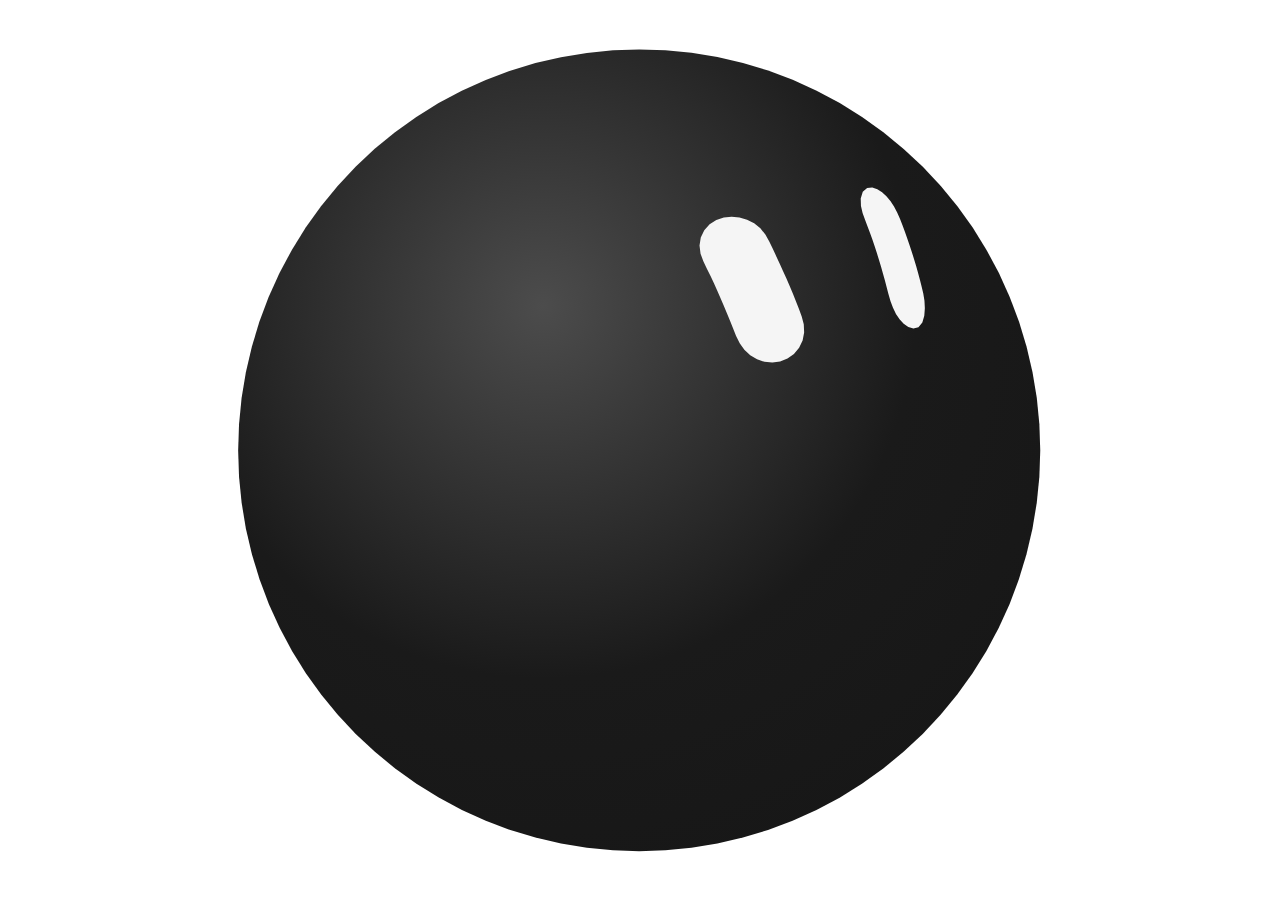
<file: app/src/main/assets/ball/index.html>
<!doctype html>
<!-- ============================================================================
     index.html — 悬浮窗「球页」：只有球，铺满窗口，可触摸。
       file:///android_asset/ball/index.html
     契约：docs/INTERFACES.md（v1 + 修订 A）。零外链、零 CDN、离线可用。
     气泡是另一个窗口（bubble.html），本页不画气泡。
     ========================================================================= -->
<html lang="zh-CN" data-theme="dark">
<head>
  <meta charset="utf-8">
  <meta name="viewport" content="width=device-width,initial-scale=1,maximum-scale=1,user-scalable=no,viewport-fit=cover">
  <meta name="color-scheme" content="dark light">
  <title>AI 表情球</title>
  <link rel="stylesheet" href="style.css">
</head>
<body>
  <!-- data-dragging 由 ball.js 在拖动时切换；overflow:hidden 保证特效裁在窗口内 -->
  <div id="dsh-stage" data-dragging="0" role="button" tabindex="0" aria-label="AI 表情球：拖动移动，单击自旋，长按设置">
    <div id="dsh-ball"></div>
  </div>

  <!-- 引擎（MIT，window.EmotionBall）必须先加载：ball.js 挂载时要用 -->
  <script src="engine.js"></script>
  <script src="ball.js"></script>
</body>
</html>
</file>
<file: app/src/main/assets/ball/style.css>
/* ============================================================================
 * style.css — 悬浮窗两页共用样式（index.html 球 / bubble.html 气泡）
 *
 * 主题变量挂在 :root，由 settings/theme 切到 [data-theme="cream"]。
 * 触摸规则：整页禁选中、禁系统长按菜单、touch-action:none。
 * 尺寸：球窗就是 overlaySize 见方，body 铺满，球画满整窗，特效裁在窗口内。
 * ========================================================================== */

:root {
  --dsh-bg: transparent;
  --dsh-ink: #f5f5f5;
  --dsh-ink-dim: rgba(245, 245, 245, 0.72);
  --dsh-bubble-bg: rgba(26, 26, 26, 0.92);
  --dsh-bubble-border: rgba(245, 245, 245, 0.16);
  --dsh-bubble-shadow: 0 6px 18px rgba(0, 0, 0, 0.38);
  --dsh-tip-x: 50%;
}

[data-theme="cream"] {
  --dsh-ink: #1a1a1a;
  --dsh-ink-dim: rgba(26, 26, 26, 0.7);
  --dsh-bubble-bg: rgba(243, 240, 234, 0.96);
  --dsh-bubble-border: rgba(26, 26, 26, 0.14);
  --dsh-bubble-shadow: 0 6px 18px rgba(0, 0, 0, 0.22);
}

* {
  box-sizing: border-box;
  -webkit-tap-highlight-color: transparent;
}

html,
body {
  margin: 0;
  padding: 0;
  width: 100%;
  height: 100%;
  overflow: hidden;
  background: var(--dsh-bg);
  color: var(--dsh-ink);
  font-family: -apple-system, "Noto Sans CJK SC", "PingFang SC", "Microsoft YaHei", sans-serif;
  font-size: 13px;
  line-height: 1.45;
  /* 禁文本选中 / 禁系统长按菜单 / 禁浏览器手势接管（契约 4.3） */
  -webkit-user-select: none;
  user-select: none;
  -webkit-touch-callout: none;
  touch-action: none;
}

/* ---------------------------------------------------------------- 球页 */

#dsh-stage {
  position: fixed;
  inset: 0;
  overflow: hidden; /* 撒花/自旋必须裁在球窗内，不许超出窗口 */
  cursor: grab;
}

#dsh-stage[data-dragging="1"] {
  cursor: grabbing;
}

#dsh-ball {
  position: absolute;
  inset: 0;
  width: 100%;
  height: 100%;
}

#dsh-ball svg {
  display: block;
  width: 100%;
  height: 100%;
}

/* 拖动中的轻微放大，给一点「拿起来了」的反馈（裁在球窗内） */
#dsh-stage[data-dragging="1"] #dsh-ball {
  transform: scale(1.03);
}

/* ------------------------------------------------------------ 气泡页 */

#dsh-bubble-root {
  position: fixed;
  inset: 0;
  overflow: hidden;
}

.dsh-bubble {
  position: absolute;
  left: 0;
  top: 0;
  max-width: 230px;
  padding: 8px 11px;
  border-radius: 14px;
  background: var(--dsh-bubble-bg);
  border: 1px solid var(--dsh-bubble-border);
  box-shadow: var(--dsh-bubble-shadow);
  color: var(--dsh-ink);
  font-size: 13px;
  line-height: 1.45;
  white-space: pre-wrap;
  overflow-wrap: anywhere;
  word-break: break-word;
  /* 发 bubbleSize 之前不许显示，避免闪一下（契约：修订 A） */
  visibility: hidden;
  opacity: 0;
}

.dsh-bubble[data-shown="1"] {
  visibility: visible;
  opacity: 1;
}

/* 小尖尖：指向球心 —— 横向位置由 setup.tipX 给（球心投影），翻面由 setup.side 给 */
.dsh-bubble::after {
  content: "";
  position: absolute;
  left: var(--dsh-tip-x);
  margin-left: -7px;
  width: 0;
  height: 0;
  border-left: 7px solid transparent;
  border-right: 7px solid transparent;
}

.dsh-bubble[data-side="top"]::after {
  bottom: -8px;
  border-top: 8px solid var(--dsh-bubble-bg);
}

.dsh-bubble[data-side="bottom"]::after {
  top: -8px;
  border-bottom: 8px solid var(--dsh-bubble-bg);
}

/* 心情 -> 气泡色调（和网页版一致的四档 + 默认） */
.dsh-bubble[data-tone="warm"] {
  border-color: rgba(244, 195, 78, 0.45);
}

.dsh-bubble[data-tone="blue"] {
  border-color: rgba(91, 149, 240, 0.45);
}

.dsh-bubble[data-tone="alert"] {
  border-color: rgba(249, 112, 92, 0.5);
}

.dsh-bubble[data-tone="work"] {
  border-color: rgba(63, 190, 134, 0.42);
}
</file>
